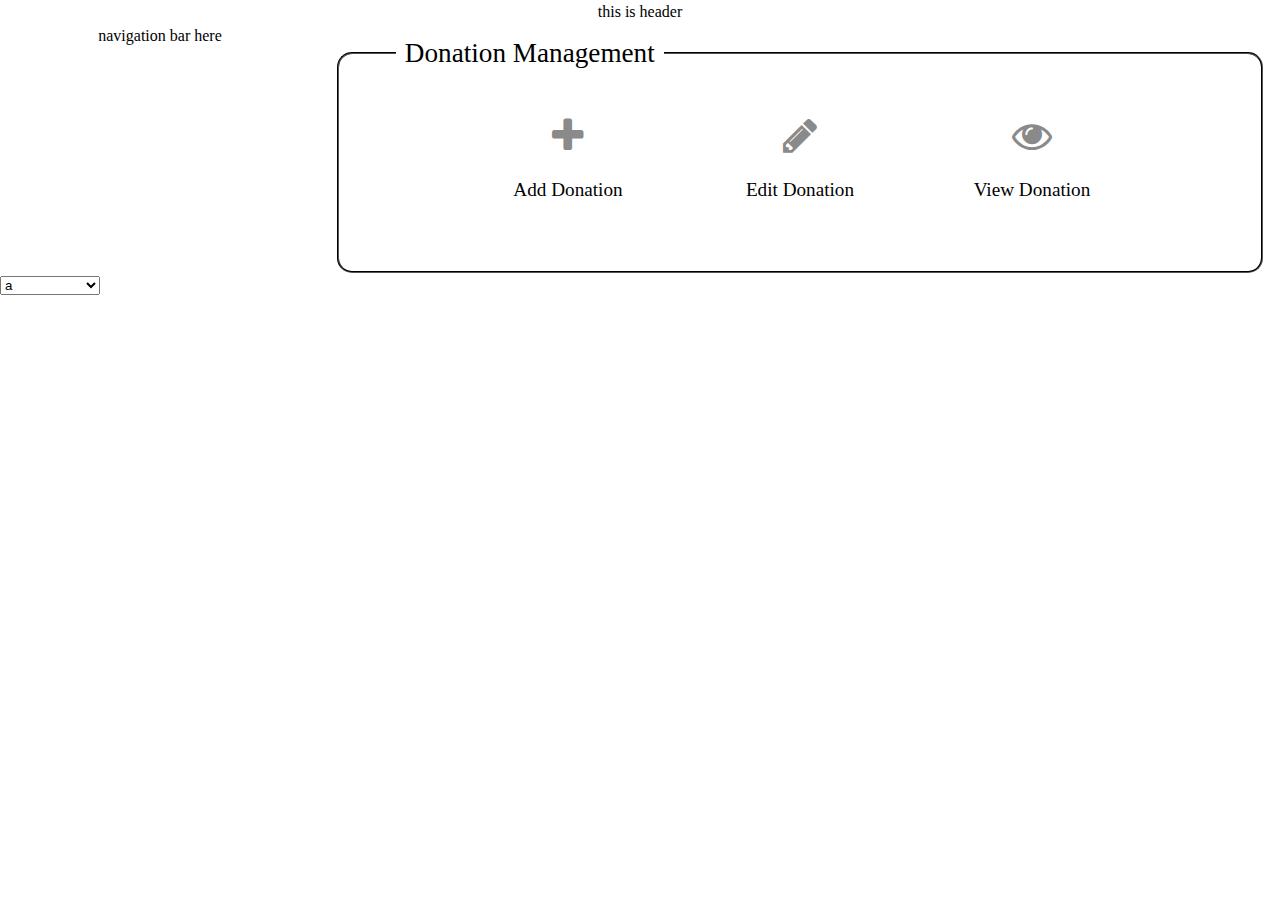
<file: index.html>
<!DOCTYPE html>
<html lang="en">
  <head>
    <title>Title</title>
    <!-- Required meta tags -->
    <meta charset="utf-8" />
    <meta
      name="viewport"
      content="width=device-width, initial-scale=1, shrink-to-fit=no"
    />
    <link
      rel="stylesheet"
      href="https://cdnjs.cloudflare.com/ajax/libs/font-awesome/4.7.0/css/font-awesome.min.css"
    />
    <!-- Bootstrap CSS -->

<script>
  var a = "1234, 1233, 1234, ";
  a = a.slice(0,-2);
  console.log(a)
  </script>


    <link
      rel="stylesheet" href="style.css"
    />
  </head>
  <body>
    <style>
        /* for larger screen */
@media(min-width: 1800px) {

}
/* for smaller screens when chrome breakpoints at 175% zoom */
@media(max-width: 743px) {

}
        
*::selection {
  color: red;
}

html {
  overflow-x: hidden;
  scroll-behavior: smooth;
}
      .icon {
        color: rgb(138, 138, 138);
        transition: color 0.1s ease-out;
        font-size: 2.5em;
      }
      .icon:hover {
        color: rgb(43, 43, 43);
        
      }
      fieldset {
padding-bottom: 3%;
        border: 2px groove black;
        border-radius: 15px;
       
      }
      legend{
          margin-left: 5%;
          padding: 1%;
        width: fit-content;
        font-size: 1.7em;
      }
     .mycard{
    
        padding: 2%;
        text-align: center;
margin-top: 1%;
         cursor: pointer;
     }
.mycard p{
    font-size:1.2em;
}
    </style>

    <div class="container-fluid">
      <div>
        <header class="text-center">this is header</header>
      </div>
      <div class="row">
        <div class="col-md-3">
          <div class="text-center">navigation bar here</div>
        </div>
        <div class="col-md-9 bg-light">



    <fieldset>
      <legend>Donation Management</legend>
      <div class="row">

          <div class="col-md-2"></div>
       
              
         
          <div class="col-md-2 mycard ">
            <div>
              <i class="fa fa-plus icon"></i>
            </div>
            <div class="pt-3">
              <p>Add Donation</p>
            </div>
          </div>
          <div class="col-md-1"></div>
    
          <div class="col-md-2 mycard ">
            <div>
              <i class="fa fa-pencil icon"></i>
            </div>
            <div class="pt-3">
              <p>Edit Donation</p>
            </div>
          </div>
          <div class="col-md-1"></div>
    
          <div class="col-md-2 mycard ">
            <div>
              <i class="fa fa-eye icon"></i>
            </div>
            <div class="pt-3">
              <p>View Donation</p>
            </div>
          </div>
          <div class="col-md-2"></div>
    
        </div>
    </fieldset>



         


        </div>
      </div>
    </div>
<script>
  function a(){
    document.getElementById('ab').style.backgroundColor="blue";
  }
</script>
<style>
  
</style>


    <div>
      <select onclick="a()" style="width: 100px;" name="" id="ab" class="myaaaa">
        <option value="a">a</option>
        <option value="v">b</option>
      </select>
    </div>

    <!-- Optional JavaScript -->
    <!-- jQuery first, then Popper.js, then Bootstrap JS -->
    <script
      src="https://code.jquery.com/jquery-3.3.1.slim.min.js"
      integrity="sha384-q8i/X+965DzO0rT7abK41JStQIAqVgRVzpbzo5smXKp4YfRvH+8abtTE1Pi6jizo"
      crossorigin="anonymous"
    ></script>
    <script
      src="https://cdnjs.cloudflare.com/ajax/libs/popper.js/1.14.7/umd/popper.min.js"
      integrity="sha384-UO2eT0CpHqdSJQ6hJty5KVphtPhzWj9WO1clHTMGa3JDZwrnQq4sF86dIHNDz0W1"
      crossorigin="anonymous"
    ></script>
    <script
      src="https://stackpath.bootstrapcdn.com/bootstrap/4.3.1/js/bootstrap.min.js"
      integrity="sha384-JjSmVgyd0p3pXB1rRibZUAYoIIy6OrQ6VrjIEaFf/nJGzIxFDsf4x0xIM+B07jRM"
      crossorigin="anonymous"
    ></script>
  </body>
</html>
</file>
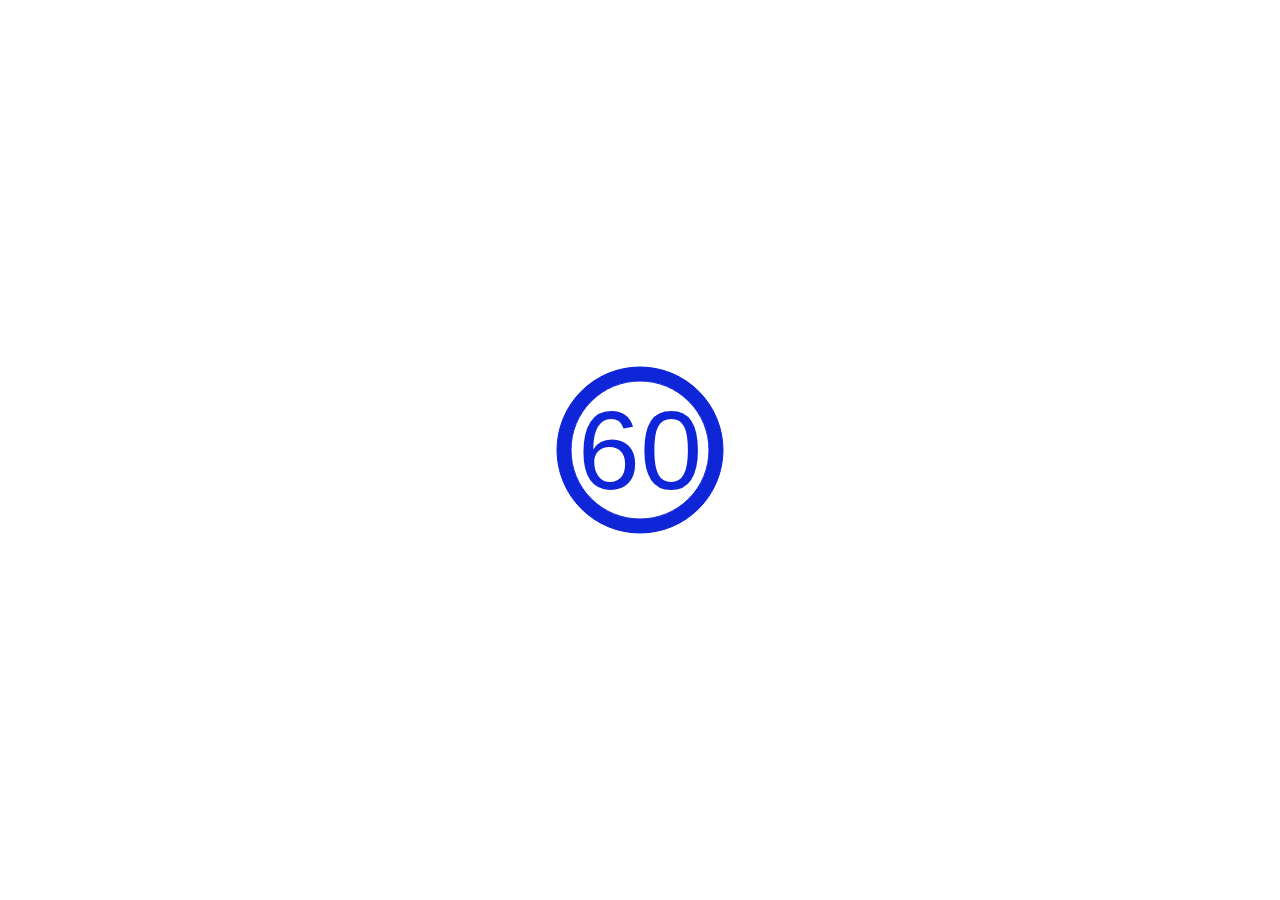
<file: timer1.html>
<!DOCTYPE html>
<html lang="en">
<head>
    <meta charset="UTF-8">
    <meta http-equiv="X-UA-Compatible" content="IE=edge">
    <meta name="viewport" content="width=device-width, initial-scale=1.0">
    <title>Document</title>
</head>
<style>
    .counter {
  --duration: 0s;
  --size: 170px;
  --counter-thickness: 14px;
  --outer-radius: calc(100% / 2 - 2px);
  --radius: calc(var(--outer-radius) - var(--counter-thickness) / 2);
  --inner-radius: calc(var(--radius) - var(--counter-thickness) / 2);
  --stroke-dasharray: calc(2 * 3.14 * var(--radius));
  --repetitions: 5;
  --animation-play-state: running;
  position: fixed;
  top: 50%;
  left: 50%;
  transform: translate(-50%, -50%);
  width: var(--size);
  height: var(--size);
}
.counter[data-animation="paused"] {
  --animation-play-state: paused;
}

.counter > span {
  color: #0e26d8;
}

.counter > span::after {
  content: attr(data-repetition) " ";
  top: 0;
  left: 0;
  position: absolute;
  width: 100%;
  height: 100%;
  display: flex;
  align-items: center;
  justify-content: center;
  font-size: 7em;
  font-family: arial;
}

.counter > svg {
  transform: rotate(-90deg);
}
.counter > svg > circle:first-child {
  r: var(--outer-radius);
}
.counter > svg > circle:nth-child(2) {
  r: var(--radius);
  stroke-width: var(--counter-thickness, 8);
}
.counter > svg > circle:last-child {
  r: var(--inner-radius);
}

.circle_animation {
  position: relative;
  stroke-dasharray: var(
    --stroke-dasharray
  ); /* this value is the pixel circumference of the circle */
  stroke-dashoffset: 0;
  animation: tick var(--duration) linear forwards;
  animation-iteration-count: var(--repetitions, 1);
  animation-play-state: var(--animation-play-state);
}

@keyframes tick {
  100% {
    stroke-dashoffset: calc(-1 * var(--stroke-dasharray));
  }
}

</style>
<body>
    <div class="counter" data-animation>
        <svg id="tracker" width="100%" height="100%" xmlns="http://www.w3.org/2000/svg">
          <circle id="outer_circle" class="st0" cx="50%" cy="50%" r="var(--outer-radius, 2)" fill="none" stroke="#0E26D8" />
          <circle id="circle" class="circle_animation" cx="50%" cy="50%" r="var(--radius, 1)" stroke="#0E26D8" fill="none" />
          <circle id="inner_circle" class="st0" cx="50%" cy="50%" r="var(--inner-radius, 0.5)" fill="none" stroke="#0E26D8" />
        </svg>
        <span data-repetition=""></span>
      </div>
</body>
</html>
<script>
    const REPETITIONS = 60;
const DURATION = 1000;

const animated = document.querySelector(".circle_animation");
const spanRepetition = document.querySelector("span[data-repetition]");
const elem = document.querySelector(".counter");

spanRepetition.dataset.repetition = REPETITIONS;
elem.style.setProperty("--duration", `${DURATION}ms`);
elem.style.setProperty("--repetitions", `${REPETITIONS}`);

animated.addEventListener("animationiteration", () => {
  const r = parseInt(spanRepetition.dataset.repetition);
  spanRepetition.dataset.repetition = r - 1;
});

animated.addEventListener("animationend", () => {
  spanRepetition.dataset.repetition = 0;
});

</script>
</file>
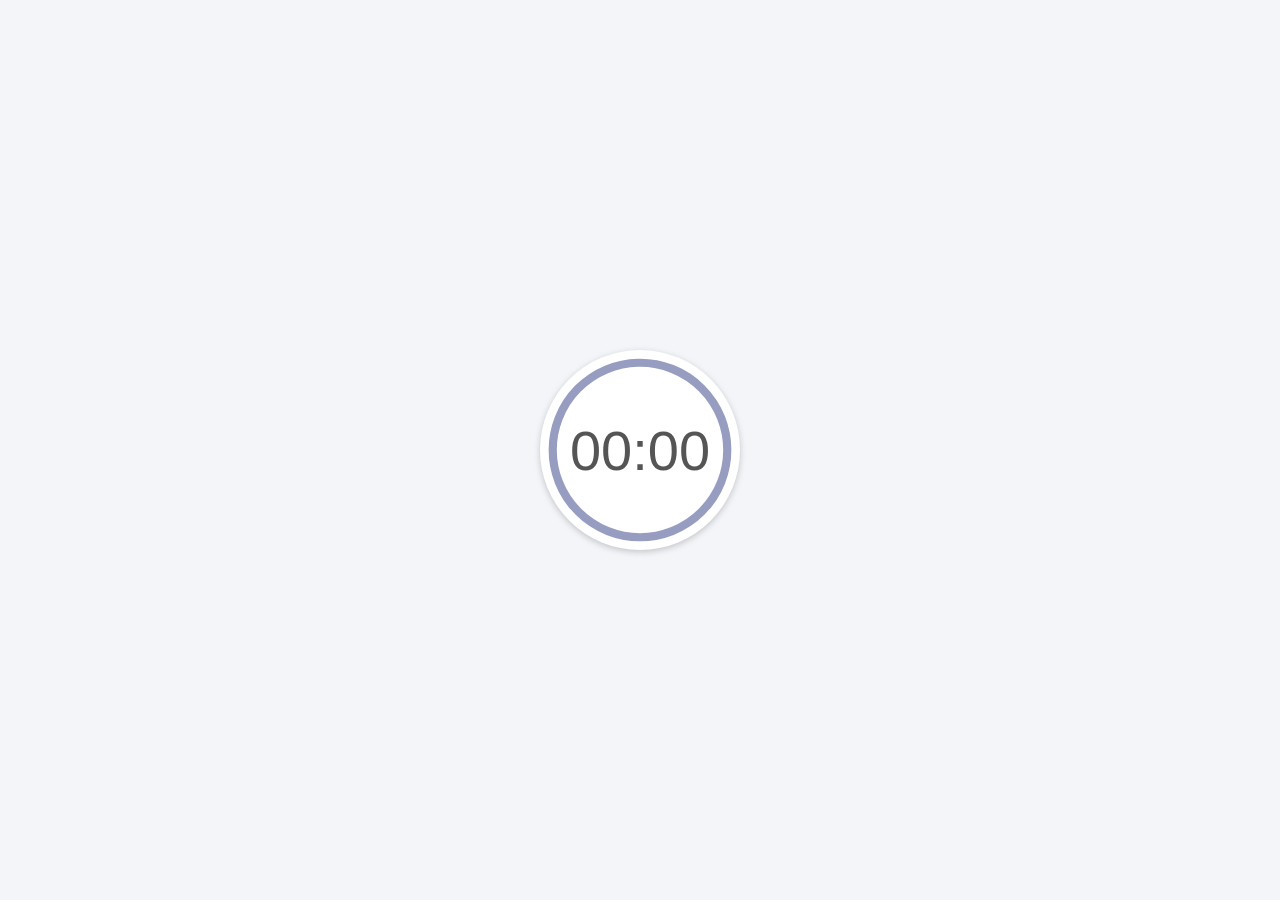
<file: timer2.html>
<!DOCTYPE html>
<html lang="en">
<head>
    <meta charset="UTF-8">
    <meta http-equiv="X-UA-Compatible" content="IE=edge">
    <meta name="viewport" content="width=device-width, initial-scale=1.0">
    <title>Document</title>
</head>
<style>
    /* // SVG styles. */
* {
  margin: 0;
  padding: 0;
  box-sizing: border-box;
}

body {
  height: 100vh;
  display: flex;
  justify-content: center;
  align-items: center;
  font-family: sans-serif;
  flex-direction: column;
  filter: drop-shadow(0px 2px 3px #64676b57);
  background-color: #f4f5f8;
  gap: 10px;
}
.container {
  display: flex;
  justify-content: space-between;

  align-items: center;
  background-color: #fff;
  border-radius: 1000px;
}
/*// Circle styles.*/
circle {
  display: block;
  fill: transparent;
  stroke: #ffffff48;
  stroke-linecap: round;
  stroke-dasharray: 600;
  stroke-dashoffset: 0;
  stroke-width: 9px;
  transform-origin: 50% 50%;
  transform: rotate(-90deg);
}

.indicator {
  stroke: #979dc0;
  z-index: 2;
}

.clock {
  display: flex;
  justify-content: center;
  align-items: center;
  position: relative;
  color: #555;
  width: 200px;
  height: 200px;
  /* border: 1px solid; */
  /* gap: 20px; */
}

svg {
  width: 100%;
  height: 100%;
  position: absolute;
}

.value-container {
  width: 100%;
  height: 100%;
  display: flex;
  align-items: center;
  justify-content: center;
  font-size: 3.5em !important;
  font-weight: 500;
}



</style>
<body>
    <div class="container">
        <div class="clock">
          <svg viewBox="0 0 220 220">
            <circle
              shape-rendering="geometricPrecision"
              cx="110"
              cy="110"
              r="96"
            />
            <circle
              shape-rendering="geometricPrecision"
              class="indicator"
              cx="110"
              cy="110"
              r="96"
            />
          </svg>
          <div class="value-container">
            <span class="minutes">00</span>
            :
            <span class="seconds">00</span>
          </div>
        </div>
       
      </div>
</body>
</html>
<script>
    let seconds = document.querySelector(".seconds");
let minutes = document.querySelector(".minutes");
let indicator = document.querySelector(".indicator");


let counter = -1;
let pomoValue = 60;
let counterValue = pomoValue;
// let restValue = 300000;

  if (counter == -1 && counterValue > 0) {
    counter = setInterval(() => {
      let rest = --counterValue;
      let min = Math.floor(rest / 60);
      let sec = Math.floor(rest % 60);
      seconds.textContent = sec.toString().padStart(2, "0");
      minutes.textContent = min.toString().padStart(2, "0");
      indicator.style.strokeDashoffset = 600 - (rest / pomoValue) * 600;

      if (rest == 0) {
        clearInterval(counter);
      }
    }, 1000);
  }


</script>
</file>
<file: style.css>
.animated {
  -webkit-animation-duration: 1s;
  animation-duration: 1s;
  -webkit-animation-fill-mode: both;
  animation-fill-mode: both;
}

@-webkit-keyframes bounceInLeft {

  0%,
  60%,
  75%,
  90%,
  100% {
    -webkit-transition-timing-function: cubic-bezier(0.215, 0.610, 0.355, 1.000);
    transition-timing-function: cubic-bezier(0.215, 0.610, 0.355, 1.000);
  }

  0% {
    opacity: 0;
    -webkit-transform: translate3d(-3000px, 0, 0);
    transform: translate3d(-3000px, 0, 0);
  }

  60% {
    opacity: 1;
    -webkit-transform: translate3d(25px, 0, 0);
    transform: translate3d(25px, 0, 0);
  }

  75% {
    -webkit-transform: translate3d(-10px, 0, 0);
    transform: translate3d(-10px, 0, 0);
  }

  90% {
    -webkit-transform: translate3d(5px, 0, 0);
    transform: translate3d(5px, 0, 0);
  }

  100% {
    -webkit-transform: none;
    transform: none;
  }
}

@keyframes bounceInLeft {

  0%,
  60%,
  75%,
  90%,
  100% {
    -webkit-transition-timing-function: cubic-bezier(0.215, 0.610, 0.355, 1.000);
    transition-timing-function: cubic-bezier(0.215, 0.610, 0.355, 1.000);
  }

  0% {
    opacity: 0;
    -webkit-transform: translate3d(-3000px, 0, 0);
    transform: translate3d(-3000px, 0, 0);
  }

  60% {
    opacity: 1;
    -webkit-transform: translate3d(25px, 0, 0);
    transform: translate3d(25px, 0, 0);
  }

  75% {
    -webkit-transform: translate3d(-10px, 0, 0);
    transform: translate3d(-10px, 0, 0);
  }

  90% {
    -webkit-transform: translate3d(5px, 0, 0);
    transform: translate3d(5px, 0, 0);
  }

  100% {
    -webkit-transform: none;
    transform: none;
  }
}

.bounceInLeft {
  -webkit-animation-name: bounceInLeft;
  animation-name: bounceInLeft;
}

@-webkit-keyframes bounceInRight {

  0%,
  60%,
  75%,
  90%,
  100% {
    -webkit-transition-timing-function: cubic-bezier(0.215, 0.610, 0.355, 1.000);
    transition-timing-function: cubic-bezier(0.215, 0.610, 0.355, 1.000);
  }

  0% {
    opacity: 0;
    -webkit-transform: translate3d(3000px, 0, 0);
    transform: translate3d(3000px, 0, 0);
  }

  60% {
    opacity: 1;
    -webkit-transform: translate3d(-25px, 0, 0);
    transform: translate3d(-25px, 0, 0);
  }

  75% {
    -webkit-transform: translate3d(10px, 0, 0);
    transform: translate3d(10px, 0, 0);
  }

  90% {
    -webkit-transform: translate3d(-5px, 0, 0);
    transform: translate3d(-5px, 0, 0);
  }

  100% {
    -webkit-transform: none;
    transform: none;
  }
}

@keyframes bounceInRight {

  0%,
  60%,
  75%,
  90%,
  100% {
    -webkit-transition-timing-function: cubic-bezier(0.215, 0.610, 0.355, 1.000);
    transition-timing-function: cubic-bezier(0.215, 0.610, 0.355, 1.000);
  }

  0% {
    opacity: 0;
    -webkit-transform: translate3d(3000px, 0, 0);
    transform: translate3d(3000px, 0, 0);
  }

  60% {
    opacity: 1;
    -webkit-transform: translate3d(-25px, 0, 0);
    transform: translate3d(-25px, 0, 0);
  }

  75% {
    -webkit-transform: translate3d(10px, 0, 0);
    transform: translate3d(10px, 0, 0);
  }

  90% {
    -webkit-transform: translate3d(-5px, 0, 0);
    transform: translate3d(-5px, 0, 0);
  }

  100% {
    -webkit-transform: none;
    transform: none;
  }
}

.bounceInRight {
  -webkit-animation-name: bounceInRight;
  animation-name: bounceInRight;
}

@-webkit-keyframes bounceInUp {

  0%,
  60%,
  75%,
  90%,
  100% {
    -webkit-transition-timing-function: cubic-bezier(0.215, 0.610, 0.355, 1.000);
    transition-timing-function: cubic-bezier(0.215, 0.610, 0.355, 1.000);
  }

  0% {
    opacity: 0;
    -webkit-transform: translate3d(0, 3000px, 0);
    transform: translate3d(0, 3000px, 0);
  }

  60% {
    opacity: 1;
    -webkit-transform: translate3d(0, -20px, 0);
    transform: translate3d(0, -20px, 0);
  }

  75% {
    -webkit-transform: translate3d(0, 10px, 0);
    transform: translate3d(0, 10px, 0);
  }

  90% {
    -webkit-transform: translate3d(0, -5px, 0);
    transform: translate3d(0, -5px, 0);
  }

  100% {
    -webkit-transform: translate3d(0, 0, 0);
    transform: translate3d(0, 0, 0);
  }
}

@keyframes bounceInUp {

  0%,
  60%,
  75%,
  90%,
  100% {
    -webkit-transition-timing-function: cubic-bezier(0.215, 0.610, 0.355, 1.000);
    transition-timing-function: cubic-bezier(0.215, 0.610, 0.355, 1.000);
  }

  0% {
    opacity: 0;
    -webkit-transform: translate3d(0, 3000px, 0);
    transform: translate3d(0, 3000px, 0);
  }

  60% {
    opacity: 1;
    -webkit-transform: translate3d(0, -20px, 0);
    transform: translate3d(0, -20px, 0);
  }

  75% {
    -webkit-transform: translate3d(0, 10px, 0);
    transform: translate3d(0, 10px, 0);
  }

  90% {
    -webkit-transform: translate3d(0, -5px, 0);
    transform: translate3d(0, -5px, 0);
  }

  100% {
    -webkit-transform: translate3d(0, 0, 0);
    transform: translate3d(0, 0, 0);
  }
}

.bounceInUp {
  -webkit-animation-name: bounceInUp;
  animation-name: bounceInUp;
}

@-webkit-keyframes fadeInUp {
  0% {
    opacity: 0;
    -webkit-transform: translate3d(0, 100%, 0);
    transform: translate3d(0, 100%, 0);
  }

  100% {
    opacity: 1;
    -webkit-transform: none;
    transform: none;
  }
}

@keyframes fadeInUp {
  0% {
    opacity: 0;
    -webkit-transform: translate3d(0, 100%, 0);
    transform: translate3d(0, 100%, 0);
  }

  100% {
    opacity: 1;
    -webkit-transform: none;
    transform: none;
  }
}

.fadeInUp {
  -webkit-animation-name: fadeInUp;
  animation-name: fadeInUp;
}


@-webkit-keyframes rotateIn {
  0% {
    -webkit-transform-origin: center;
    transform-origin: center;
    -webkit-transform: rotate3d(0, 0, 1, -200deg);
    transform: rotate3d(0, 0, 1, -200deg);
    opacity: 0;
  }

  100% {
    -webkit-transform-origin: center;
    transform-origin: center;
    -webkit-transform: none;
    transform: none;
    opacity: 1;
  }
}

@keyframes rotateIn {
  0% {
    -webkit-transform-origin: center;
    transform-origin: center;
    -webkit-transform: rotate3d(0, 0, 1, -200deg);
    transform: rotate3d(0, 0, 1, -200deg);
    opacity: 0;
  }

  100% {
    -webkit-transform-origin: center;
    transform-origin: center;
    -webkit-transform: none;
    transform: none;
    opacity: 1;
  }
}

.rotateIn {
  -webkit-animation-name: rotateIn;
  animation-name: rotateIn;
}

/* bootstrap */


*::selection {
  color: red;
}


*,
::after,
::before {
  box-sizing: border-box
}

html {
  line-height: 1.15;
  overflow-x: hidden;
  scroll-behavior: smooth;
}


body {
  margin: 0;
  font-size: 1rem;
  line-height: 1.5;
}



h1,
h2,
h3,
h4,
h5,
h6 {
  margin-top: 0;
  margin-bottom: .5rem
}


a {
  text-decoration: none;
}





img {
  vertical-align: middle;
  border-style: none
}

.h1,
.h2,
.h3,
.h4,
.h5,
.h6,
h1,
h2,
h3,
h4,
h5,
h6 {
  margin-bottom: .5rem;
  font-weight: 500;
  line-height: 1.2
}

.h1,
h1 {
  font-size: 2.5rem
}

.h2,
h2 {
  font-size: 2rem
}

.h3,
h3 {
  font-size: 1.75rem
}

.h4,
h4 {
  font-size: 1.5rem
}

.h5,
h5 {
  font-size: 1.25rem
}

.h6,
h6 {
  font-size: 1rem
}


.container {
  width: 100%;
  padding-right: 15px;
  padding-left: 15px;
  margin-right: auto;
  margin-left: auto
}

@media (min-width:576px) {
  .container {
    max-width: 540px
  }
}

@media (min-width:768px) {
  .container {
    max-width: 720px
  }
}

@media (min-width:992px) {
  .container {
    max-width: 960px
  }
}

@media (min-width:1200px) {
  .container {
    max-width: 1140px
  }
}

.container-fluid {
  width: 100%;
  padding-right: 15px;
  padding-left: 15px;
  margin-right: auto;
  margin-left: auto
}

.row {
  display: -ms-flexbox;
  display: flex;
  -ms-flex-wrap: wrap;
  flex-wrap: wrap;
  margin-right: -15px;
  margin-left: -15px
}





.col-lg-1,
.col-lg-10,
.col-lg-11,
.col-lg-12,
.col-lg-2,
.col-lg-3,
.col-lg-4,
.col-lg-5,
.col-lg-6,
.col-lg-7,
.col-lg-8,
.col-lg-9,
.col-md-1,
.col-md-10,
.col-md-11,
.col-md-12,
.col-md-2,
.col-md-3,
.col-md-4,
.col-md-5,
.col-md-6,
.col-md-7,
.col-md-8,
.col-md-9,
.col-sm-1,
.col-sm-10,
.col-sm-11,
.col-sm-12,
.col-sm-2,
.col-sm-3,
.col-sm-4,
.col-sm-5,
.col-sm-6,
.col-sm-7,
.col-sm-8,
.col-sm-9
 {
  position: relative;
  width: 100%;
  padding-right: 15px;
  padding-left: 15px
}

@media (min-width:576px) {
  

  .col-sm-1 {
    -ms-flex: 0 0 8.333333%;
    flex: 0 0 8.333333%;
    max-width: 8.333333%
  }

  .col-sm-2 {
    -ms-flex: 0 0 16.666667%;
    flex: 0 0 16.666667%;
    max-width: 16.666667%
  }

  .col-sm-3 {
    -ms-flex: 0 0 25%;
    flex: 0 0 25%;
    max-width: 25%
  }

  .col-sm-4 {
    -ms-flex: 0 0 33.333333%;
    flex: 0 0 33.333333%;
    max-width: 33.333333%
  }

  .col-sm-5 {
    -ms-flex: 0 0 41.666667%;
    flex: 0 0 41.666667%;
    max-width: 41.666667%
  }

  .col-sm-6 {
    -ms-flex: 0 0 50%;
    flex: 0 0 50%;
    max-width: 50%
  }

  .col-sm-7 {
    -ms-flex: 0 0 58.333333%;
    flex: 0 0 58.333333%;
    max-width: 58.333333%
  }

  .col-sm-8 {
    -ms-flex: 0 0 66.666667%;
    flex: 0 0 66.666667%;
    max-width: 66.666667%
  }

  .col-sm-9 {
    -ms-flex: 0 0 75%;
    flex: 0 0 75%;
    max-width: 75%
  }

  .col-sm-10 {
    -ms-flex: 0 0 83.333333%;
    flex: 0 0 83.333333%;
    max-width: 83.333333%
  }

  .col-sm-11 {
    -ms-flex: 0 0 91.666667%;
    flex: 0 0 91.666667%;
    max-width: 91.666667%
  }

  .col-sm-12 {
    -ms-flex: 0 0 100%;
    flex: 0 0 100%;
    max-width: 100%
  }

  
}

@media (min-width:768px) {
  
  .col-md-1 {
    -ms-flex: 0 0 8.333333%;
    flex: 0 0 8.333333%;
    max-width: 8.333333%
  }

  .col-md-2 {
    -ms-flex: 0 0 16.666667%;
    flex: 0 0 16.666667%;
    max-width: 16.666667%
  }

  .col-md-3 {
    -ms-flex: 0 0 25%;
    flex: 0 0 25%;
    max-width: 25%
  }

  .col-md-4 {
    -ms-flex: 0 0 33.333333%;
    flex: 0 0 33.333333%;
    max-width: 33.333333%
  }

  .col-md-5 {
    -ms-flex: 0 0 41.666667%;
    flex: 0 0 41.666667%;
    max-width: 41.666667%
  }

  .col-md-6 {
    -ms-flex: 0 0 50%;
    flex: 0 0 50%;
    max-width: 50%
  }

  .col-md-7 {
    -ms-flex: 0 0 58.333333%;
    flex: 0 0 58.333333%;
    max-width: 58.333333%
  }

  .col-md-8 {
    -ms-flex: 0 0 66.666667%;
    flex: 0 0 66.666667%;
    max-width: 66.666667%
  }

  .col-md-9 {
    -ms-flex: 0 0 75%;
    flex: 0 0 75%;
    max-width: 75%
  }

  .col-md-10 {
    -ms-flex: 0 0 83.333333%;
    flex: 0 0 83.333333%;
    max-width: 83.333333%
  }

  .col-md-11 {
    -ms-flex: 0 0 91.666667%;
    flex: 0 0 91.666667%;
    max-width: 91.666667%
  }

  .col-md-12 {
    -ms-flex: 0 0 100%;
    flex: 0 0 100%;
    max-width: 100%
  }

}

@media (min-width:992px) {
  
  .col-lg-1 {
    -ms-flex: 0 0 8.333333%;
    flex: 0 0 8.333333%;
    max-width: 8.333333%
  }

  .col-lg-2 {
    -ms-flex: 0 0 16.666667%;
    flex: 0 0 16.666667%;
    max-width: 16.666667%
  }

  .col-lg-3 {
    -ms-flex: 0 0 25%;
    flex: 0 0 25%;
    max-width: 25%
  }

  .col-lg-4 {
    -ms-flex: 0 0 33.333333%;
    flex: 0 0 33.333333%;
    max-width: 33.333333%
  }

  .col-lg-5 {
    -ms-flex: 0 0 41.666667%;
    flex: 0 0 41.666667%;
    max-width: 41.666667%
  }

  .col-lg-6 {
    -ms-flex: 0 0 50%;
    flex: 0 0 50%;
    max-width: 50%
  }

  .col-lg-7 {
    -ms-flex: 0 0 58.333333%;
    flex: 0 0 58.333333%;
    max-width: 58.333333%
  }

  .col-lg-8 {
    -ms-flex: 0 0 66.666667%;
    flex: 0 0 66.666667%;
    max-width: 66.666667%
  }

  .col-lg-9 {
    -ms-flex: 0 0 75%;
    flex: 0 0 75%;
    max-width: 75%
  }

  .col-lg-10 {
    -ms-flex: 0 0 83.333333%;
    flex: 0 0 83.333333%;
    max-width: 83.333333%
  }

  .col-lg-11 {
    -ms-flex: 0 0 91.666667%;
    flex: 0 0 91.666667%;
    max-width: 91.666667%
  }

  .col-lg-12 {
    -ms-flex: 0 0 100%;
    flex: 0 0 100%;
    max-width: 100%
  }

  
}


.mt-3{
  margin-top: 1rem !important
}

.m-4 {
  margin: 1.5rem !important
}

.mt-5{
  margin-top: 3rem !important
}



.p-2 {
  padding: .5rem !important
}


/* 
left:l
top:t
right:r
bottom:b


same with margin and padding

.p-1 {
  padding: .25rem !important
}
.p-2 {
  padding: .5rem !important
}
.p-3 {
  padding: 1rem !important
}
.p-4 {
  padding: 1.5rem !important
}
.p-5{
  padding-left: 3rem !important
} */


.text-center {
  text-align: center !important
}


/* MY CUSTOM CSS */



.hero-about p::selection {
  color: white;
  background-color: red;
}

.img {
  width: 100%;
}


@font-face {
  font-family: barlow-extra-bold;
  src: url(../fonts/Barlow-ExtraBold.ttf);
  font-display: swap;
}

@font-face {
  font-family: barlow-light;
  src: url(../fonts/Barlow-ExtraLight.ttf);
  font-display: swap;

}

@font-face {
  font-family: barlow-medium;
  src: url(../fonts/Barlow-Medium.ttf);
  font-display: swap;

}

.main {
  width: 100%;
  border-radius: 25px;

}

.main-text {
  text-align: center;
  font-family: barlow-medium;
}

.anchor {
  color: black;
}

.anchor:hover {
  text-decoration: none;
  color: black;
}

/* navbar */
.mynavigation {
  background: black;
  color: white;
  padding: 1%;
}

.logo {
  height: 8%;
  width: 8%;
}

.home {
  color: white;
  margin-left: 5rem;
  transition: 100ms;
  font-family: barlow-medium;
}

.home:hover {
  text-decoration: none;
  color: rgb(184, 184, 184);
}


.div-outer {
  transition: 300ms;
  padding: 2%;
  padding: 5%;

}

.div-outer:hover {
  border-radius: 25px;
  box-shadow: rgb(122, 122, 122) 0px 0px 60px -1px;

}


.anchor-inner {
  border-radius: 25px;
  background-color: white;
  white-space: nowrap;

  color: black;
  padding: 3% 20%;
  transition: 0.5s;
  font-family: barlow-medium;
}

.anchor-inner:hover {
  color: white;
  background-color: black;

  box-shadow: rgb(123, 123, 123) 0px 20px 10px -11px;
}

.brand-image {
  margin-top: 0.5%;
  width: 20%;
  border-radius: 30px;
  padding: 1%;
}

.brand-work {
  margin-top: 2%;
  transition: all 0.2s ease-in-out;
}

.brand-work:hover {
  box-shadow: black 0px 20px 20px -5px;
  transform: scale(1.1);
}

.brand-text {
  font-family: barlow-medium;
}

.main-hero {
  border-radius: 25px;
  background-color: black;
  height: fit-content;
}

.hero {
  text-align: center;
  padding: 16%;
  color: white;

}

.hero-name h1 {
  font-family: barlow-extra-bold;
  font-size: 300%;
}

.hero-about p {
  font-family: barlow-light;
  font-size: 120%;
}

.hero-job-title h2 {
  font-family: barlow-medium;
  font-size: 150%;
}

.hero-image {
  padding: 1%;
  width: 100%;
  filter: grayscale(1);
  transition: transform 0.5s ease-in-out;
}

.hero-image:hover {
  
  transform: scale(1.1);
}

footer a {
  font-size: 130%;
  color: rgb(255, 255, 255);
  font-family: barlow-medium;
  transition: all 0.2s ease-in;
  padding: 0.6%;
}

footer a:hover {
  border-radius: 50px;
  color: black;
  background-color: white;
  text-decoration: none;
}

footer {
  background-color: black;
}

.col-sm-12 {
  margin-top: 2%;
}

@media screen and (min-width: 1800px) {
  .home {
    font-size: 250%;
  }

  .main-text {
    font-size: 250%;
  }

  .hero-about {
    font-size: 250%;
  }

  .hero-name {
    font-size: 250%;
  }

  .hero-job-title {
    font-size: 250%;
  }

  .main-hero {
    height: 200vh;
  }

  .anchor-inner {
    font-size: 250%;
  }

  .main-text {
    font-size: 250%;

  }
}

@media screen and (max-width: 650px) {
  .home {
    font-size: 200%;
  }

  .hero-center {
    text-align: center;
  }

  .hero-image {
    height: 70%;
    width: 70%;
  }

  .logo {
    width: 20%;
  }

  .main-hero {
    height: fit-content;
  }
}

/* scroll bar */
body::-webkit-scrollbar {
  width: 0.5em;
}

body::-webkit-scrollbar-track {
  background: linear-gradient(rgb(44, 44, 44), rgb(0, 0, 0));
}

body::-webkit-scrollbar-thumb {
  background: white;
  border-radius: 100vw;
}

body::-webkit-scrollbar-thumb:hover {
  background: rgb(134, 134, 134);
  border-radius: 100vw;
  border: white 1px solid;
}
/* scroll bar */


#show-display {
  display: none;
}
</file>
